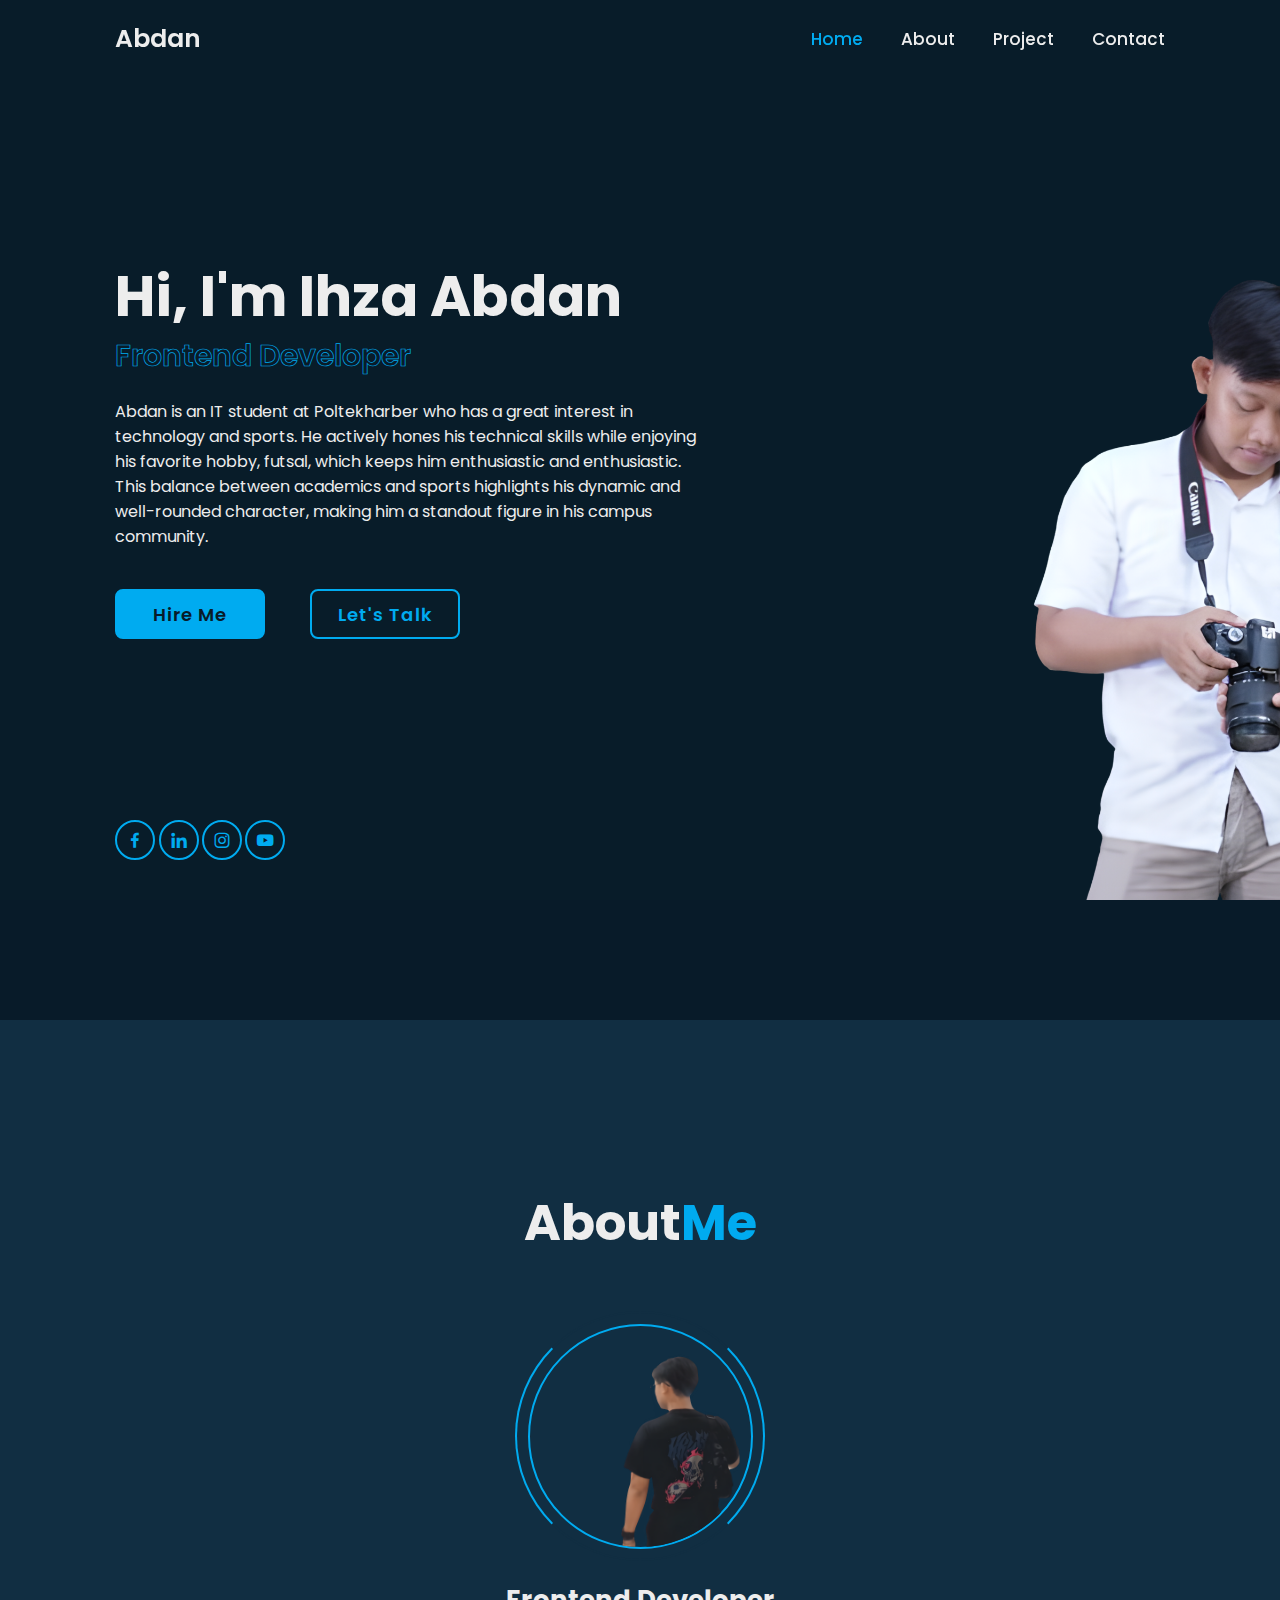
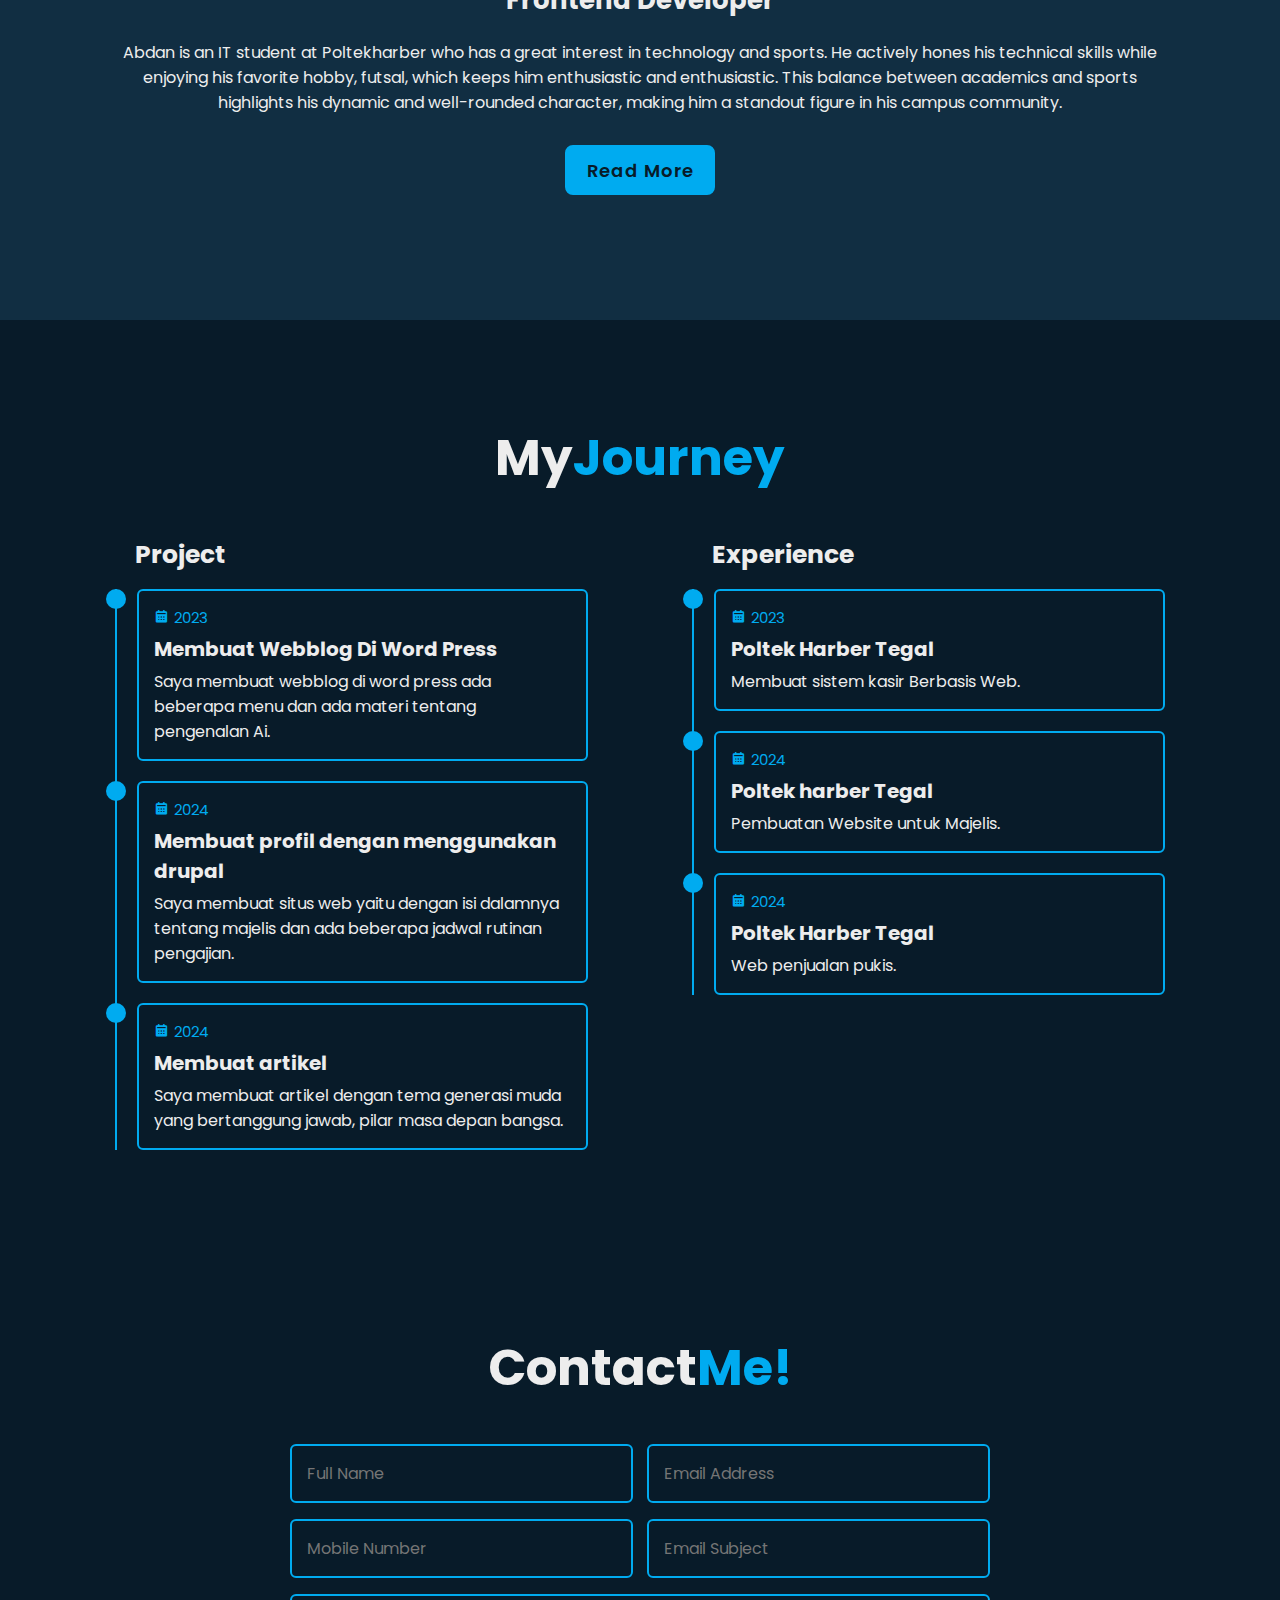
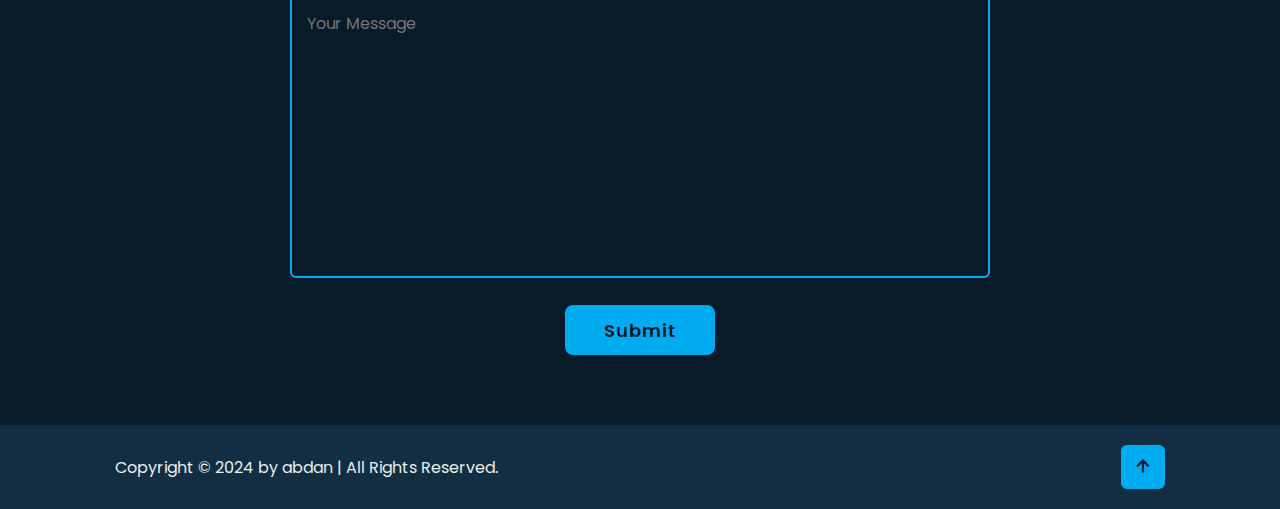
<file: portofolio html/index.html>
<!DOCTYPE html>
<html lang="en">

<head>
    <meta charset="UTF-8">
    <meta http-equiv="X-UA-Compatible" content="IE=edge">
    <meta name="viewport"  content="width=device-width, initial-scale=1.0">
    <title>personal portofolio website HTML css only |  Codehal</title>

    <link rel="stylesheet" href="style.css">

    <!-- box icons -->
    <link href='https://unpkg.com/boxicons@2.1.4/css/boxicons.min.css' rel='stylesheet'>
</head>

<body>

    <!-- header design -->
    <header class="header">
        <a href="#" class="logo">Abdan</a>

        <div class="bx bx-menu" id="menu-icon"></div>

        <nav class="navbar">
            <a href="#" class="active">Home</a>
            <a href="#about">About</a>
            <a href="#education">Project</a>
            <a href="#contact">Contact</a>
        </nav>
    </header>


    <!-- home section design -->
    <section class="home" id="home">
        <div class="home-content">
            <h1>Hi, I'm <span>Ihza Abdan</span></h1>
            <div class="text-animate">
                <h3>Frontend Developer</h3>
            </div>
            <p>Abdan is an IT student at Poltekharber who has a great interest in technology and sports. 
            He actively hones his technical skills while enjoying his favorite hobby, futsal, which keeps him enthusiastic and enthusiastic. 
            This balance between academics and sports highlights his dynamic and well-rounded character, 
            making him a standout figure in his campus community.</p>

            <div class="btn-box">
                <a href="#" class="btn">Hire Me</a>
                <a href="#" class="btn">Let's Talk</a>
            </div>
        </div>

        <div class="home-sci">
            <a href="#"><i class='bx bxl-facebook'></i></a>
            <a href="#"><i class='bx bxl-linkedin' ></i></a>
            <a href="#"><i class='bx bxl-instagram' ></i></a>
            <a href="#"><i class='bx bxl-youtube' ></i></a>
        </div>

        <div class="home-imgHover"></div>
     </section>

     <!-- about section design -->
     <section class="about" id="about">
        <h2 class="heading">About<span>Me</span></h2>

        <div class="about-img">
            <img src="images/about.png" alt="">
            <span class="circle-spin"></span>
        </div>

        <div class="about-content">
            <h3>Frontend Developer</h3>
            <p>Abdan is an IT student at Poltekharber who has a great interest 
            in technology and sports. He actively hones his technical skills while enjoying his favorite hobby, 
            futsal, which keeps him enthusiastic and enthusiastic. This balance between academics and sports highlights 
            his dynamic and well-rounded character, making him a standout figure in his campus community.</p>

            <div class="btn-box btns">
                <a href="#" class="btn">Read More</a>
            </div>
        </div>
     </section>

     <!-- education section design -->
     <section class="education" id="education">
        <h2 class="heading">My<span>Journey</span></h2>

        <div class="education-row">
            <div class="education-column">
                <h3 class="title">Project</h3>

                <div class="education-box">
                    <div class="education-content">
                        <div class="content">
                            <div class="year"><i class='bx bxs-calendar'></i>2023</div>
                            <h3>Membuat Webblog Di Word Press</h3>
                            <p>Saya membuat webblog di word press ada beberapa menu dan ada materi tentang pengenalan Ai.</p>
                        </div>
                    </div>

                    <div class="education-content">
                        <div class="content">
                            <div class="year"><i class='bx bxs-calendar'></i>2024</div>
                            <h3>Membuat profil dengan menggunakan drupal</h3>
                            <p>Saya membuat situs web yaitu dengan isi dalamnya tentang majelis dan ada beberapa jadwal rutinan pengajian.</p>
                        </div>
                    </div>

                    <div class="education-content">
                        <div class="content">
                            <div class="year"><i class='bx bxs-calendar'></i>2024</div>
                            <h3>Membuat artikel</h3>
                            <p>Saya membuat artikel dengan tema generasi muda yang bertanggung jawab, pilar masa depan bangsa.</p>
                         </div>
                    </div>
                </div>
            </div>

            <div class="education-column">
                <h3 class="title">Experience</h3>

                <div class="education-box">
                    <div class="education-content">
                        <div class="content">
                            <div class="year"><i class='bx bxs-calendar'></i>2023</div>
                            <h3>Poltek Harber Tegal</h3>
                            <p>Membuat sistem kasir Berbasis Web.</p>
                        </div>
                    </div>

                    <div class="education-content">
                        <div class="content">
                            <div class="year"><i class='bx bxs-calendar'></i>2024</div>
                            <h3>Poltek harber Tegal</h3>
                            <p>Pembuatan Website untuk Majelis.</p>
                        </div>
                    </div>

                    <div class="education-content">
                        <div class="content">
                            <div class="year"><i class='bx bxs-calendar'></i>2024</div>
                            <h3>Poltek Harber Tegal</h3>
                            <p>Web penjualan pukis.</p>
                         </div>
                    </div>
                </div>
            </div>
        </div>
     </section>
     
     <!-- contact section design -->
     <section class="contact" id="contact">
        <h2 class="heading">Contact<span>Me!</span></h2>

        <form action="#">
            <div class="input-box">
                <div class="input-field">
                    <input type="text" placeholder="Full Name" required>
                    <span class="focus"></span>
                </div>
                <div class="input-field">
                    <input type="text" placeholder="Email Address" required>
                    <span class="focus"></span>
                </div>
            </div>

            <div class="input-box">
                <div class="input-field">
                    <input type="number" placeholder="Mobile Number" required>
                    <span class="focus"></span>
                </div>
                <div class="input-field">
                    <input type="text" placeholder="Email Subject" required>
                    <span class="focus"></span>
                </div>
            </div>

            <div class="textarea-field">
                <textarea name="" id="" cols="30" rows="10" placeholder="Your Message" required></textarea>
                <span class="focus"></span>
            </div>

            <div class="btn-box btns">
                <button type="submit" class="btn">Submit</button>
            </div>
        </form>
     </section>

     <!-- footer design -->
      <footer class="footer">
        <div class="footer-text">
            <p>Copyright &copy; 2024 by abdan | All Rights Reserved.</p>
        </div>

        <div class="footer-iconTop">
            <a href="#"><i class='bx bx-up-arrow-alt'></i></a>
        </div>
      </footer>

    <script src="script.js"></script>
</body>

</html>
</file>
<file: portofolio html/style.css>
@import url('https://fonts.googleapis.com/css2?family=poppins:wght@300;400;500;500;700;800;900&display=swap');

*{
    margin: 0;
    padding: 0;
    box-sizing: border-box;
    text-decoration: none;
    border: none;
    outline: none;
    scroll-behavior: smooth;
    font-family: 'poppins', sans-serif;
}

:root {
    --bg-color: #081b29;
    --second-bg-color: #112e42;
   --text-color: #ededed;
   --main-color: #00abf0;
}

html {
    font-size: 62.5%;
    overflow-y: auto;
}

body {
    background: var(--bg-color);
    color: var(--text-color);
}

.header {
    position: fixed;
    top: 0;
    left: 0;
    width: 100%;
    padding: 2rem 9%;
    background: transparent;
    display: flex;
    justify-content: space-between;
    align-items: center;
    z-index: 100;
    transition: .3s;
}

.header .sticky {
    background: var(--bg-color);
}

.logo {
    font-size: 25px;
    color: var(--text-color);
    font-weight: 600;
}

.navbar a {
    font-size: 1.7rem;
    color: var(--text-color);
    font-weight: 500;
    margin-left: 3.5rem;
    transition: .3s;
}

.navbar a:hover,
.navbar a.active {
    color: var(--main-color);
}

#menu-icon {
    font-size: 3.6rem;
    color: var(--text-color);
    cursor: pointer;
    display: none;
}

section {
    min-height: 100vh;
    padding: 10rem 9% 2rem;
}

.home {
    display: flex;
    align-items: center;
    padding: 0 9%;
    background: url('images/wekeee.png') no-repeat;
    background-size: cover;
    background-position: ce;
}

.home-content {
    max-width: 60rem;
}

.home-content h1 {
    font-size: 5.6rem;
    font-weight: 700;
    line-height: 1.3;
}

.home-content h1 span {
    color: var(--text-color);
}

.home-content .text-animate {
    position: relative;
    width: 32.8rem;
}

.home-content .text-animate h3 {
    font-size: 30px;
    font-weight: 600;
    color: transparent;
    -webkit-text-stroke: .7px var(--main-color);
}

.home-content p {
    position: relative;
    font-size: 16px;
    margin: 20px 0 40px;
}

.btn-box {
    position: relative;
    display: flex;
    justify-content: space-between;
    width: 34.5rem;
    height: 5rem;
}

.btn-box .btn {
    position: relative;
    display: inline-flex;
    justify-content: center;
    align-items: center;
    width: 15rem;
    height: 100%;
    background: var(--main-color);
    border: .2rem solid var(--main-color);
    border-radius: .8rem;
    font-size: 1.8rem;
    font-weight: 600;
    letter-spacing: .1rem;
    color: var(--bg-color);
    z-index: 1;
    overflow: hidden;
    transition: .5s;
}

.btn-box .btn:hover {
    color: var(--main-color);
}

.btn-box .btn:nth-child(2) {
    background: transparent;
    color: var(--main-color);
}

.btn-box .btn:nth-child(2):hover {
    color: var(--bg-color);
}

.btn-box .btn:nth-child(2)::before {
    background: var(--main-color);
}

.btn-box .btn::before {
    content: '';
    position: absolute;
    top: 0;
    left: 0;
    width: 0;
    height: 100%;
    background: var(--bg-color);
    z-index: -1;
    transition: .5s;
}

.btn-box .btn:hover::before {
    width: 100%;
}

.home-sci {
    position: absolute;
    bottom: 4rem;
    width: 170px;
    display: flex;
    justify-content: space-between;
}

.home-sci a {
    position: relative;
    display: inline-flex;
    justify-content: center;
    align-items: center;
    width: 40px;
    height: 40px;
    background: transparent;
    border: .2rem solid var(--main-color);
    border-radius: 50%;
    font-size: 20px;
    color: var(--main-color);
    z-index: 1;
    overflow: hidden;
    transition: .5s;
}

.home-sci a:hover {
    color: var(--bg-color);
}

.home-sci a::before {
    content: '';
    position: absolute;
    top: 0;
    left: 0;
    width: 0;
    height: 100%;
    background: var(--main-color);
    z-index: -1;
    transition: .5s;
}

.home-sci a:hover:before {
    width: 100%;
}

.home-imgHover {
    position: absolute;
    top: 0;
    right: 0;
    width: 40%;
    height: 100%;
    background: transparent;
    border: 2px solid transparent;
    transition: 3s;
}

.home-imgHover:hover {
    background: var(--bg-color);
    opacity: .8;
}

.about {
    margin-top: 12rem;
    display: flex;
    justify-content: center;
    align-items: center;
    flex-direction: column;
    gap: 2rem;
    background: var(--second-bg-color);
    padding-bottom: 6rem;
}

.heading {
    font-size: 5rem;
    margin-bottom: 3rem;
    text-align: center;
}

span {
    color: var(--main-color);
}

.about-img {
    position: relative;
    width: 25rem;
    height: 25rem;
    border-radius: 50%;
    display: flex;
    justify-content: center;
    align-items: center;
}

.about-img img {
    width: 90%;
    border-radius: 50%;
    border: .2rem solid var(--main-color);
}

.about-img .circle-spin {
    position: absolute;
    top: 50%;
    left: 50%;
    transform: translate(-50%, -50%) rotate(0);
    width: 100%;
    height: 100%;
    border-radius: 50%;
    border-top: .2rem solid var(--second-bg-color);
    border-bottom: .2rem solid var(--second-bg-color);
    border-left: .2rem solid var(--main-color);
    border-right: .2rem solid var(--main-color);
}

.about-content {
    text-align: center;
}

.about-content h3 {
    font-size: 2.6rem;
}

.about-content p {
    font-size: 1.6rem;
    margin: 2rem 0 3rem;
}

.btn-box.btns {
    display: inline-block;
    width: 15rem;
}

.btn-box.btns a::before {
    background: var(--second-bg-color);
}

.education {
    display: flex;
    justify-content: center;
    align-items: center;
    flex-direction: column;
    min-height: auto;
    padding-bottom: 5rem ;
}

.education .education-row {
    display: flex;
    flex-wrap: wrap;
    gap: 5rem;
    justify-content: space-between;
}

.education-row .education-column {
    flex: 1 1 45%;
    max-width: 45%;
    margin: 1rem 0;
}

.education-column .title {
    font-size: 2.5rem;
    margin: 0 0 1.5rem 2rem;
}

.education-column .education-box {
    border-left: .2rem solid var(--main-color);
}

.education-box .education-content {
    position: relative;
    padding-left: 2rem;
}

.education-box .education-content::before {
    content: '';
    position: absolute;
    top: 0;
    left: -1.1rem;
    width: 2rem;
    height: 2rem;
    background: var(--main-color);
    border-radius: 50%;
}

.education-content .content {
    position: relative;
    padding: 1.5rem;
    border: .2rem solid var(--main-color);
    border-radius: .6rem;
    margin-bottom: 2rem;
    overflow: hidden;
}

.education-content .content::before {
    content: '';
    position: absolute;
    top: 0;
    left: 0;
    width: 0;
    height: 100%;
    background: var(--second-bg-color);
    z-index: -1;
    transition: .5s;
}

.education-content .content:hover::before {
    width: 100%;
}

.education-content .content .year {
    font-size: 1.5rem;
    color: var(--main-color);
    padding-bottom: .5rem;
}

.education-content .content .year i {
    padding-right: .5rem;
}

.education-content .content h3 {
    font-size: 2rem;
}

.education-content .content p {
    font-size: 1.6rem;
    padding-top: .5rem;
}

.contact {
    min-height: auto;
    padding-bottom: 7rem;
}

.contact form {
    max-width: 70rem;
    margin: 0 auto;
    text-align: center;
}

.contact form .input-box {
    position: relative;
    display: flex;
    justify-content: space-between;
    flex-wrap: wrap;
}

.contact form .input-box .input-field {
    position: relative;
    width: 49%;
    margin: .8rem 0;
}

.contact form .input-box .input-field input,
.contact form .textarea-field textarea {
    width: 100%;
    height: 100%;
    padding: 1.5rem;
    font-size: 1.6rem;
    color: var(--text-color);
    background: transparent;
    border-radius: .6rem;
    border: .2rem solid var(--main-color);
}

.contact form .input-box .input-field input::placeholder
.contact form .textarea-field textarea::placeholder {
    color: var(--text-color);
}

.contact form .focus {
    position: absolute;
    top: 0;
    left: 0;
    width: 0;
    height: 100%;
    background: var(--second-bg-color);
    border-radius: .6rem;
    z-index: -1;
    transition: .5s;
}

.contact form .input-box .input-field input:focus~.focus,
.contact form .input-box .input-field input:valid~.focus,
.contact form .textarea-field textarea:focus~.focus, 
.contact form .textarea-field textarea:valid~.focus {
    width: 100%;
}

.contact form .textarea-field {
    position: relative;
    margin: .8rem 0 2.7rem;
    display: flex;
}

.contact form .textarea-field textarea {
    resize: none;
}

.contact form .btn-box.btns .btn {
    cursor: pointer;
}

.footer {
    display: flex;
    justify-content: space-between;
    align-items: center;
    flex-wrap: wrap;
    padding: 2rem 9%;
    background: var(--second-bg-color);
}

.footer-text p {
    font-size: 1.6rem;
}

.footer-iconTop a {
    position: relative;
    display: inline-flex;
    justify-content: center;
    align-items: center;
    padding: .8rem;
    background: var(--main-color);
    border: .2rem solid var(--main-color);
    border-radius: .6rem;
    z-index: 1;
    overflow: hidden;
}

.footer-iconTop a::before {
    content: '';
    position: absolute;
    top: 0;
    left: 0;
    width: 0;
    height: 100%;
    background: var(--second-bg-color);
    z-index: -1;
    transition: .5s;
}

.footer-iconTop a:hover:before {
    width: 100%;
}

.footer-iconTop a i {
    font-size: 2.4rem;
    color: var(--bg-color);
    transition: .5s;
}

.footer-iconTop a:hover i {
    color: var(--main-color);
}
</file>
